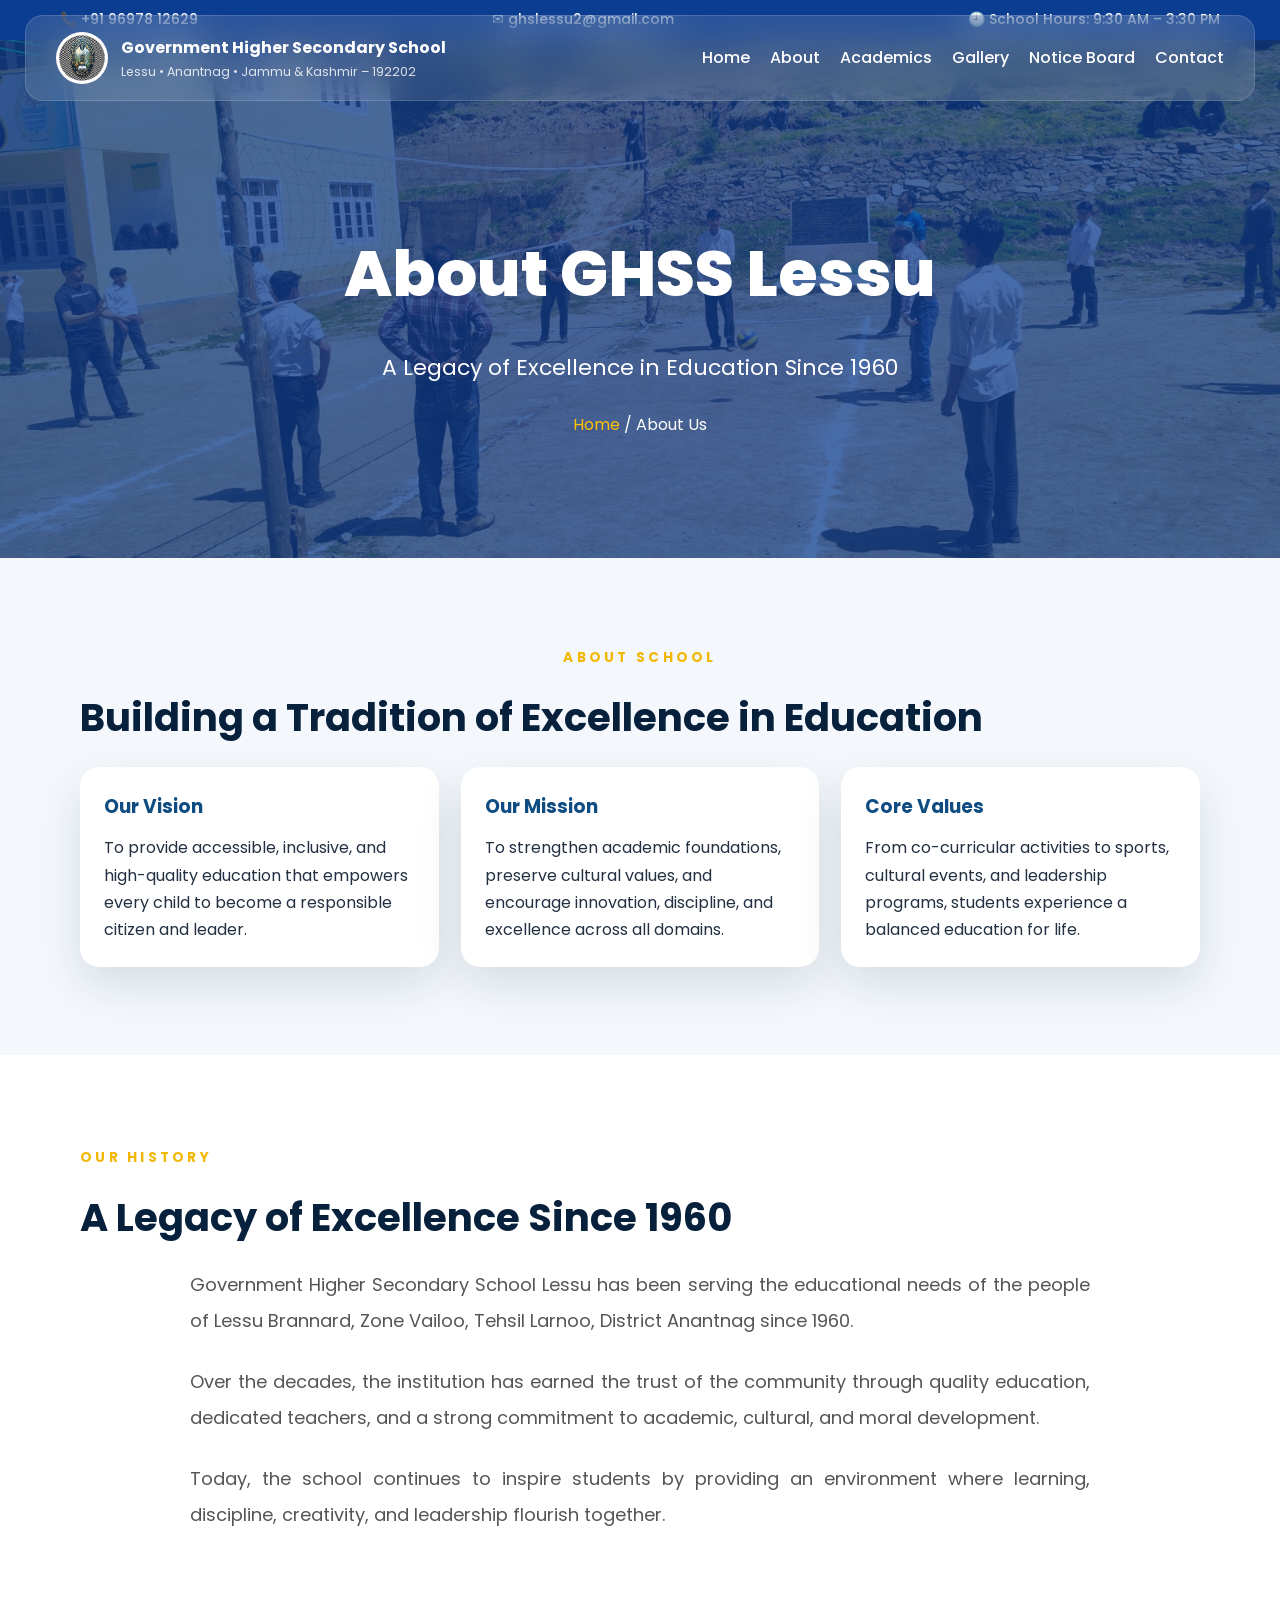
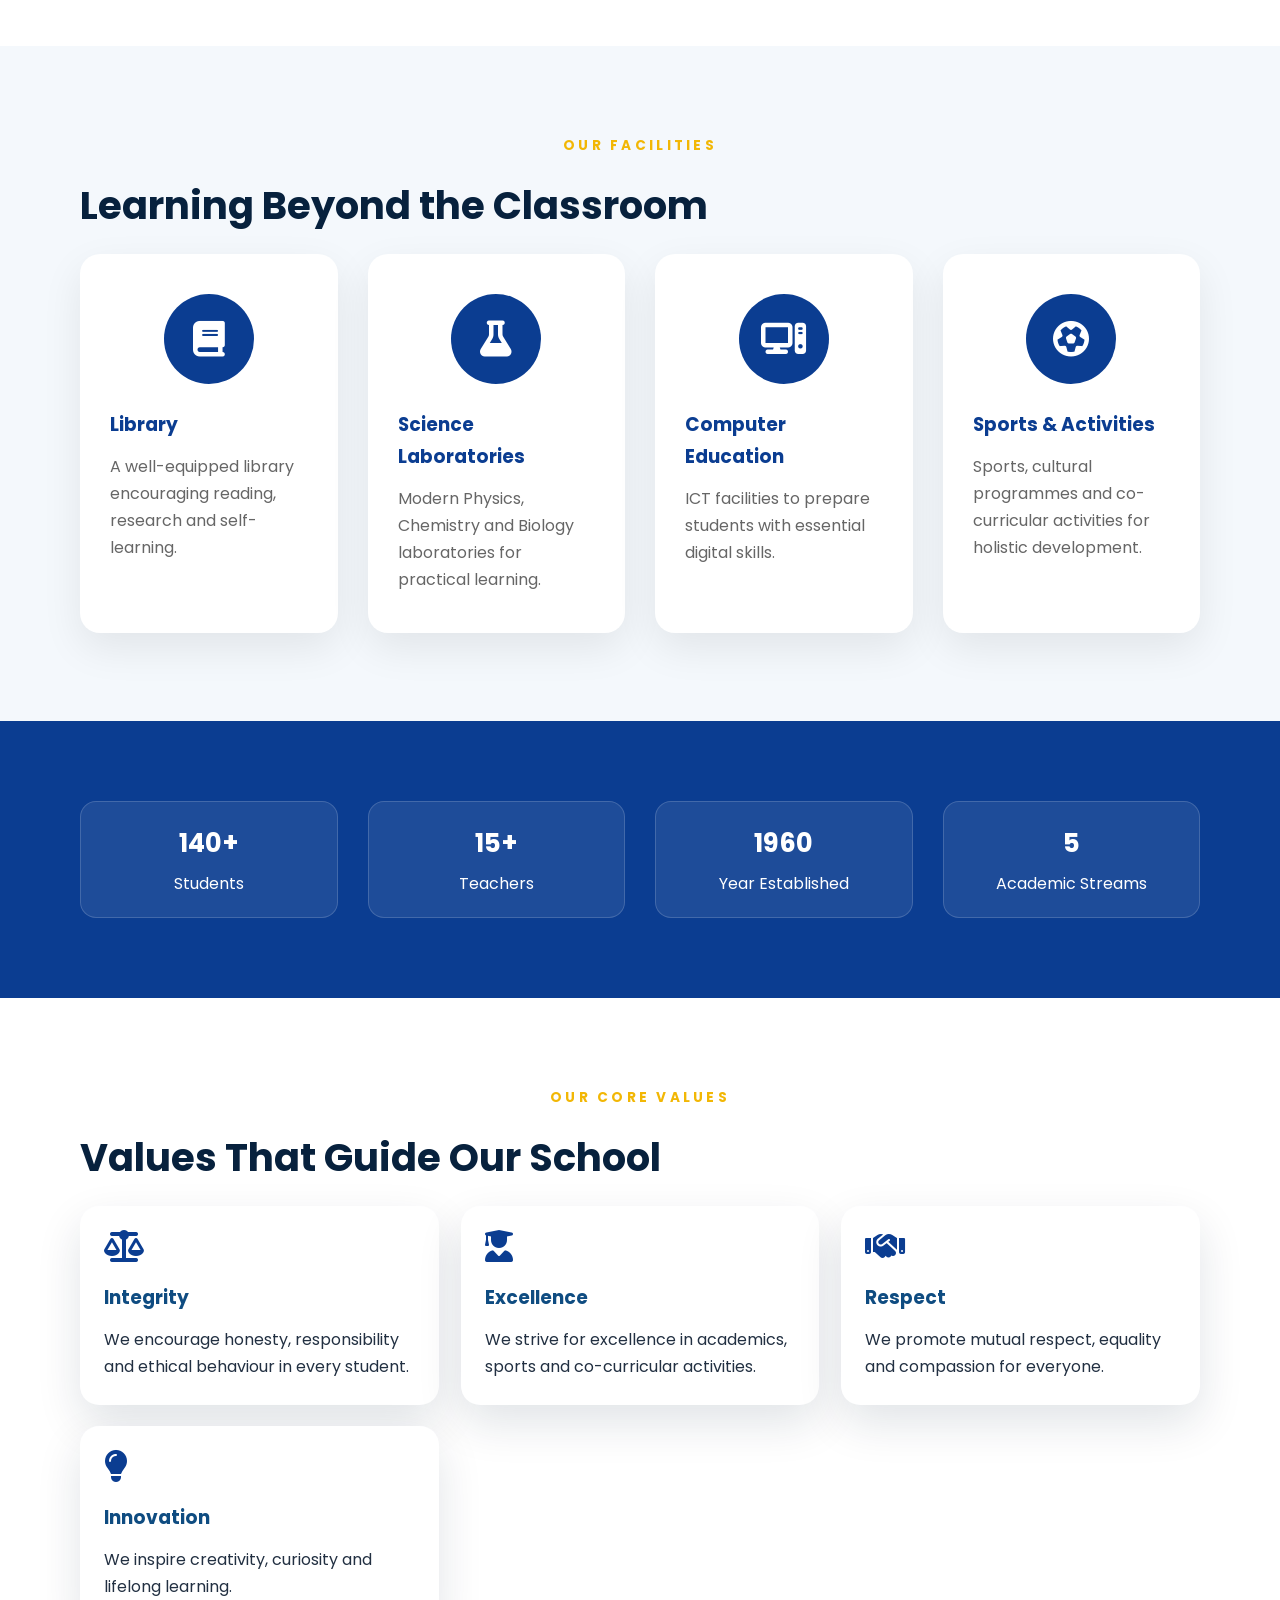
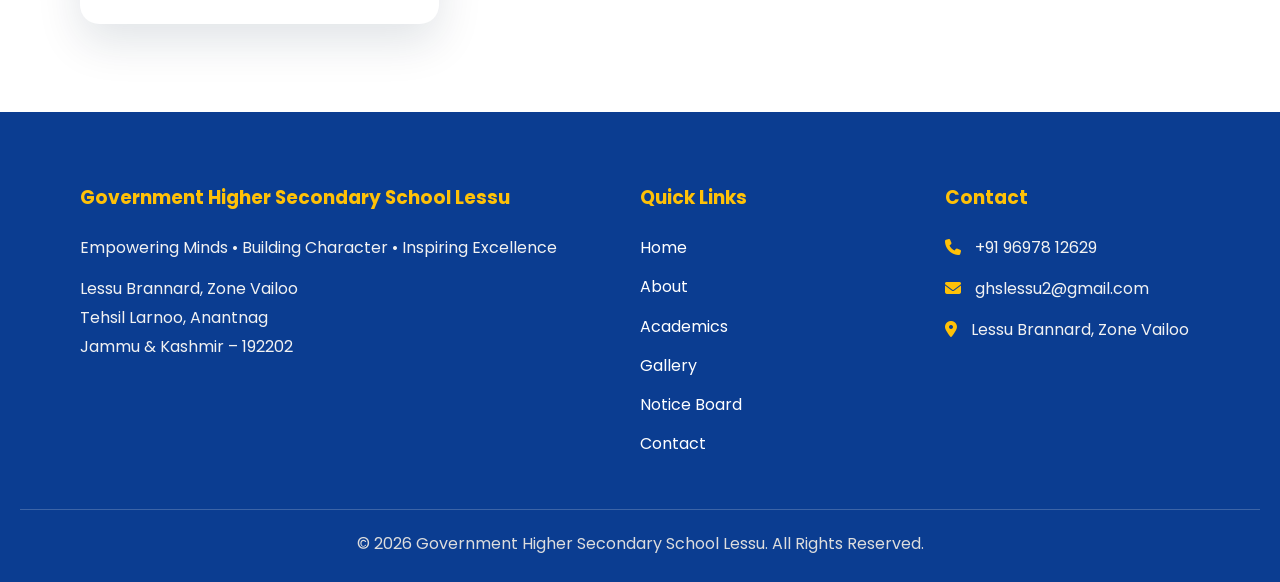
<file: about.html>
<!DOCTYPE html>
<html lang="en">
  <head>
    <meta charset="UTF-8" />
    <meta name="viewport" content="width=device-width, initial-scale=1.0" />
   <title>About Us |<meta
name="description"
content="About Government Higher Secondary School Lessu, its history, vision, mission, facilities, achievements and commitment to quality education." /></title>
    <meta
      name="description"
      content="Government Higher Secondary School Lessu, Anantnag, Jammu & Kashmir – a center of academic excellence, leadership, and holistic growth."
    />
    <link rel="preconnect" href="https://fonts.googleapis.com" />
    <link rel="preconnect" href="https://fonts.gstatic.com" crossorigin />
    <link
      href="https://fonts.googleapis.com/css2?family=Poppins:wght@300;400;500;600;700;800&display=swap"
      rel="stylesheet"
    />
    <link rel="stylesheet"
href="https://cdnjs.cloudflare.com/ajax/libs/font-awesome/6.7.2/css/all.min.css">
    <link rel="stylesheet" href="style.css" />
  </head>
  <body>
    <div class="top-bar">
    <div class="top-container">
        <span>📞 +91 96978 12629</span>
        <span>✉ ghslessu2@gmail.com</span>
        <span>🕘 School Hours: 9:30 AM – 3:30 PM</span>
    </div>
</div>
    <header>
      <nav class="navbar">
        <a class="logo" href="index.html">
          <img src="images/logo.png" alt="GHSS Lessu logo" />
          <span>
            <strong>Government Higher Secondary School</strong>
<small>Lessu • Anantnag • Jammu & Kashmir – 192202</small>
          </span>
        </a>
        <div class="nav-links">
   <a href="index.html">Home</a>
<a href="about.html" class="active">About</a>
<a href="academics.html">Academics</a>
<a href="gallery.html">Gallery</a>
<a href="notices.html">Notice Board</a>
<a href="contact.html">Contact</a>
</div>
      </nav>
    </header>



    <main>
 <section class="page-hero">
    <div class="container">
        <h1>About GHSS Lessu</h1>

        <p>
           A Legacy of Excellence in Education Since 1960
        </p>

        <div class="breadcrumb">
            <a href="index.html">Home</a> /
            <span>About Us</span>
        </div>

    </div>
</section>

      <section id="about" class="section alt-section">
        <div class="container">
          <p class="section-tag centered">About School</p>
          <h2>Building a Tradition of Excellence in Education</h2>
          <div class="about-grid">
            <div class="about-card">
              <h3>Our Vision</h3>
              <p>
                To provide accessible, inclusive, and high-quality education that
                empowers every child to become a responsible citizen and leader.
              </p>
            </div>
            <div class="about-card">
              <h3>Our Mission</h3>
              <p>
                To strengthen academic foundations, preserve cultural values, and
                encourage innovation, discipline, and excellence across all domains.
              </p>
            </div>
            <div class="about-card">
              <h3>Core Values</h3>
              <p>
                From co-curricular activities to sports, cultural events, and leadership
                programs, students experience a balanced education for life.
              </p>
            </div>
          </div>
        </div>
      </section>
      <section class="section">

    <div class="container">

        <p class="section-tag">Our History</p>

        <h2>A Legacy of Excellence Since 1960</h2>

        <div class="history-content">

            <p>
                Government Higher Secondary School Lessu has been serving the educational needs
                of the people of Lessu Brannard, Zone Vailoo, Tehsil Larnoo, District Anantnag
                since 1960.
            </p>

            <p>
                Over the decades, the institution has earned the trust of the community through
                quality education, dedicated teachers, and a strong commitment to academic,
                cultural, and moral development.
            </p>

            <p>
                Today, the school continues to inspire students by providing an environment
                where learning, discipline, creativity, and leadership flourish together.
            </p>

        </div>

    </div>

</section>
<section class="section alt-section">

    <div class="container">

        <p class="section-tag centered">Our Facilities</p>

        <h2>Learning Beyond the Classroom</h2>

        <div class="academics-grid">

            <div class="academic-card">
                <div class="icon">
                    <i class="fa-solid fa-book"></i>
                </div>
                <h3>Library</h3>
                <p>A well-equipped library encouraging reading, research and self-learning.</p>
            </div>

            <div class="academic-card">
                <div class="icon">
                    <i class="fa-solid fa-flask"></i>
                </div>
                <h3>Science Laboratories</h3>
                <p>Modern Physics, Chemistry and Biology laboratories for practical learning.</p>
            </div>

            <div class="academic-card">
                <div class="icon">
                    <i class="fa-solid fa-computer"></i>
                </div>
                <h3>Computer Education</h3>
                <p>ICT facilities to prepare students with essential digital skills.</p>
            </div>

            <div class="academic-card">
                <div class="icon">
                    <i class="fa-solid fa-futbol"></i>
                </div>
                <h3>Sports & Activities</h3>
                <p>Sports, cultural programmes and co-curricular activities for holistic development.</p>
            </div>

        </div>

    </div>

</section>

      <section class="section stats-section">
        <div class="container">
          <div class="stats-grid">
            <div class="stat-box">
              <strong>140+</strong>
              <span>Students</span>
            </div>
            <div class="stat-box">
              <strong>15+</strong>
<span>Teachers</span>
            </div>
            <div class="stat-box">
              <strong>1960</strong>
              <span>Year Established</span>
            </div>
            <div class="stat-box">
              <strong>5</strong>
              <span>Academic Streams</span>
            </div>
          </div>
        </div>
      </section>

   <section class="section">

    <div class="container">

        <p class="section-tag centered">Our Core Values</p>

        <h2>Values That Guide Our School</h2>

        <div class="about-grid">

            <div class="about-card">
                <i class="fa-solid fa-scale-balanced fa-2x"></i>
                <h3>Integrity</h3>
                <p>We encourage honesty, responsibility and ethical behaviour in every student.</p>
            </div>

            <div class="about-card">
                <i class="fa-solid fa-user-graduate fa-2x"></i>
                <h3>Excellence</h3>
                <p>We strive for excellence in academics, sports and co-curricular activities.</p>
            </div>

            <div class="about-card">
                <i class="fa-solid fa-handshake fa-2x"></i>
                <h3>Respect</h3>
                <p>We promote mutual respect, equality and compassion for everyone.</p>
            </div>

            <div class="about-card">
                <i class="fa-solid fa-lightbulb fa-2x"></i>
                <h3>Innovation</h3>
                <p>We inspire creativity, curiosity and lifelong learning.</p>
            </div>

        </div>

    </div>

</section>

   
      <!-- ===========================
     CAMPUS GALLERY
=========================== -->


<!-- ===========================
     LATEST NOTICES
=========================== -->


    </main>

  <footer class="footer">

    <div class="container footer-grid">

        <div class="footer-column">

            <h3>Government Higher Secondary School Lessu</h3>

            <p>
                Empowering Minds • Building Character • Inspiring Excellence
            </p>

            <p>
                Lessu Brannard, Zone Vailoo<br>
                Tehsil Larnoo, Anantnag<br>
                Jammu & Kashmir – 192202
            </p>

        </div>

        <div class="footer-column">

            <h3>Quick Links</h3>

            <ul>

<li><a href="index.html">Home</a></li>

<li><a href="about.html">About</a></li>

<li><a href="academics.html">Academics</a></li>

<li><a href="gallery.html">Gallery</a></li>

<li><a href="notices.html">Notice Board</a></li>

<li><a href="contact.html">Contact</a></li>

</ul>

        </div>

        <div class="footer-column">

            <h3>Contact</h3>

            <p><i class="fa-solid fa-phone"></i> +91 96978 12629</p>

            <p><i class="fa-solid fa-envelope"></i> ghslessu2@gmail.com</p>

            <p><i class="fa-solid fa-location-dot"></i> Lessu Brannard, Zone Vailoo</p>

        </div>

    </div>

    <div class="footer-bottom">

        © <span id="year"></span> Government Higher Secondary School Lessu.
        All Rights Reserved.

    </div>

</footer>

    <script src="script.js"></script>
  </body>
</html>
</file>
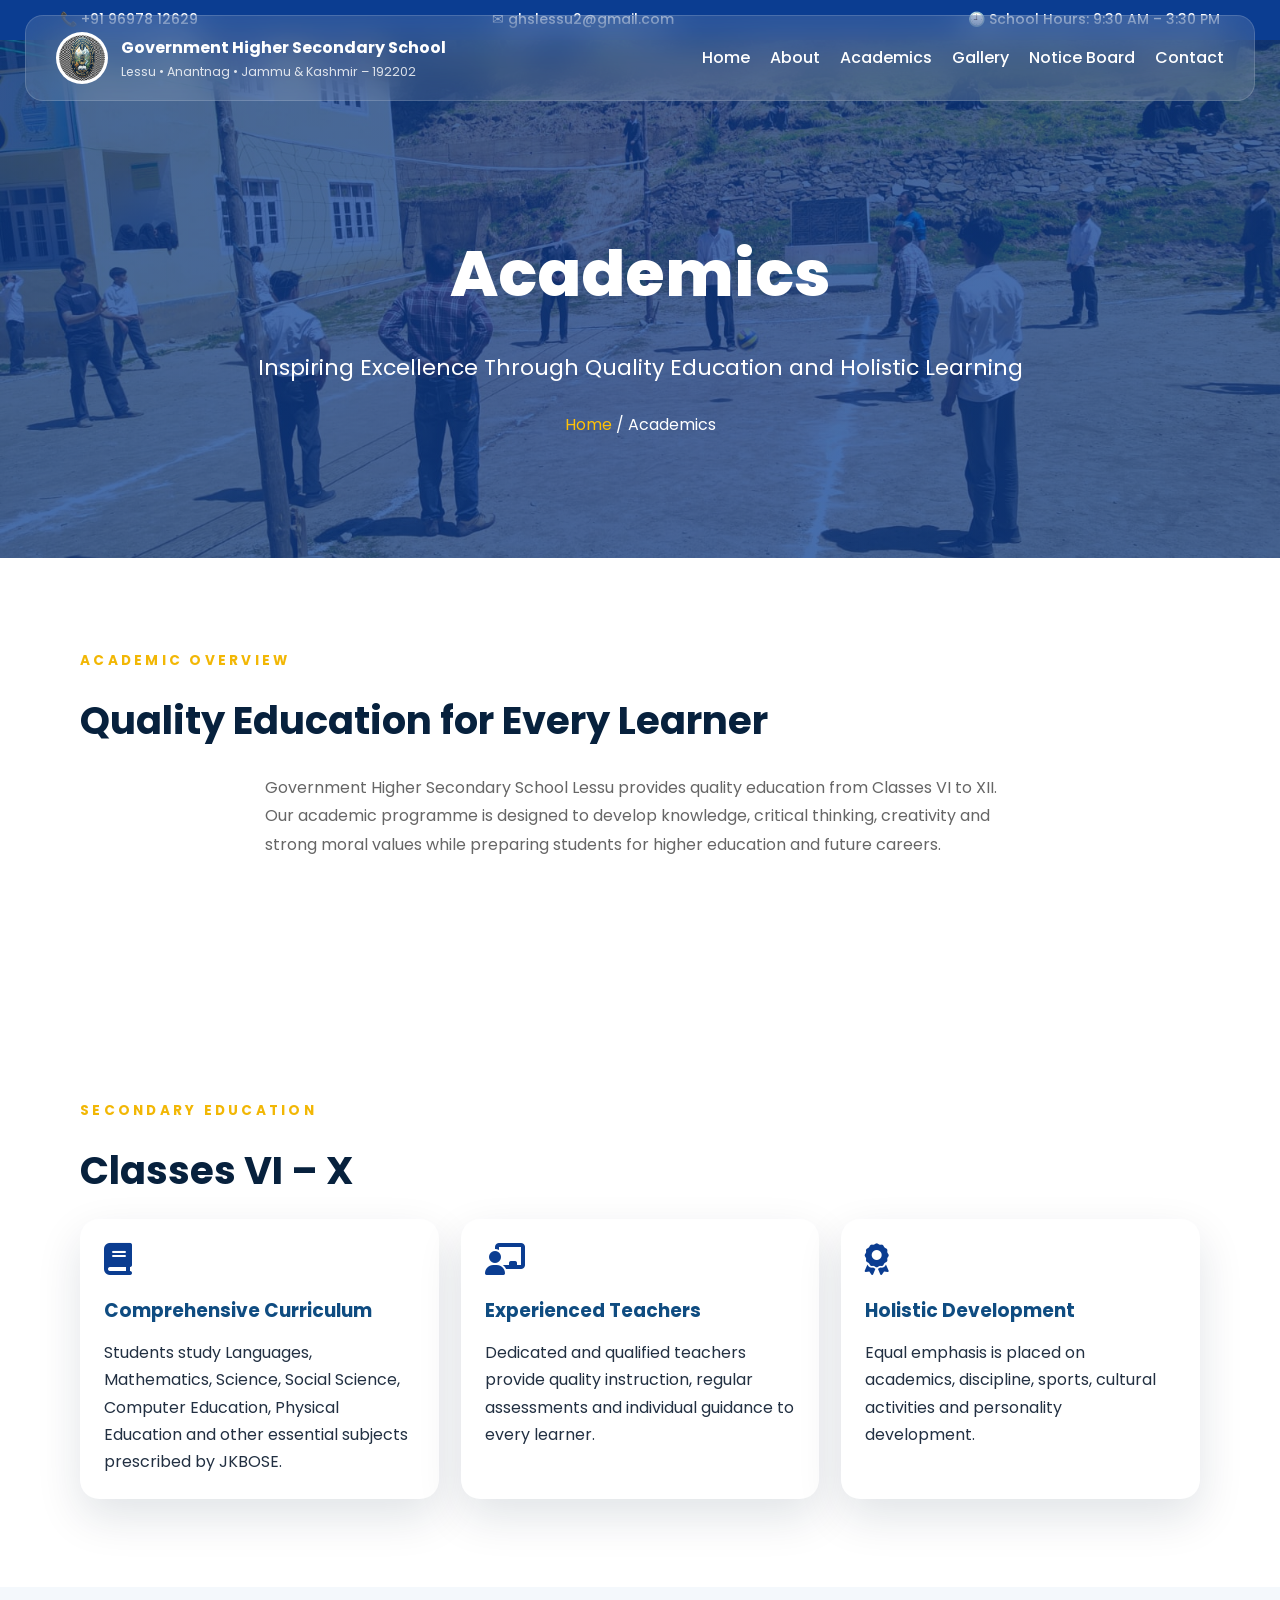
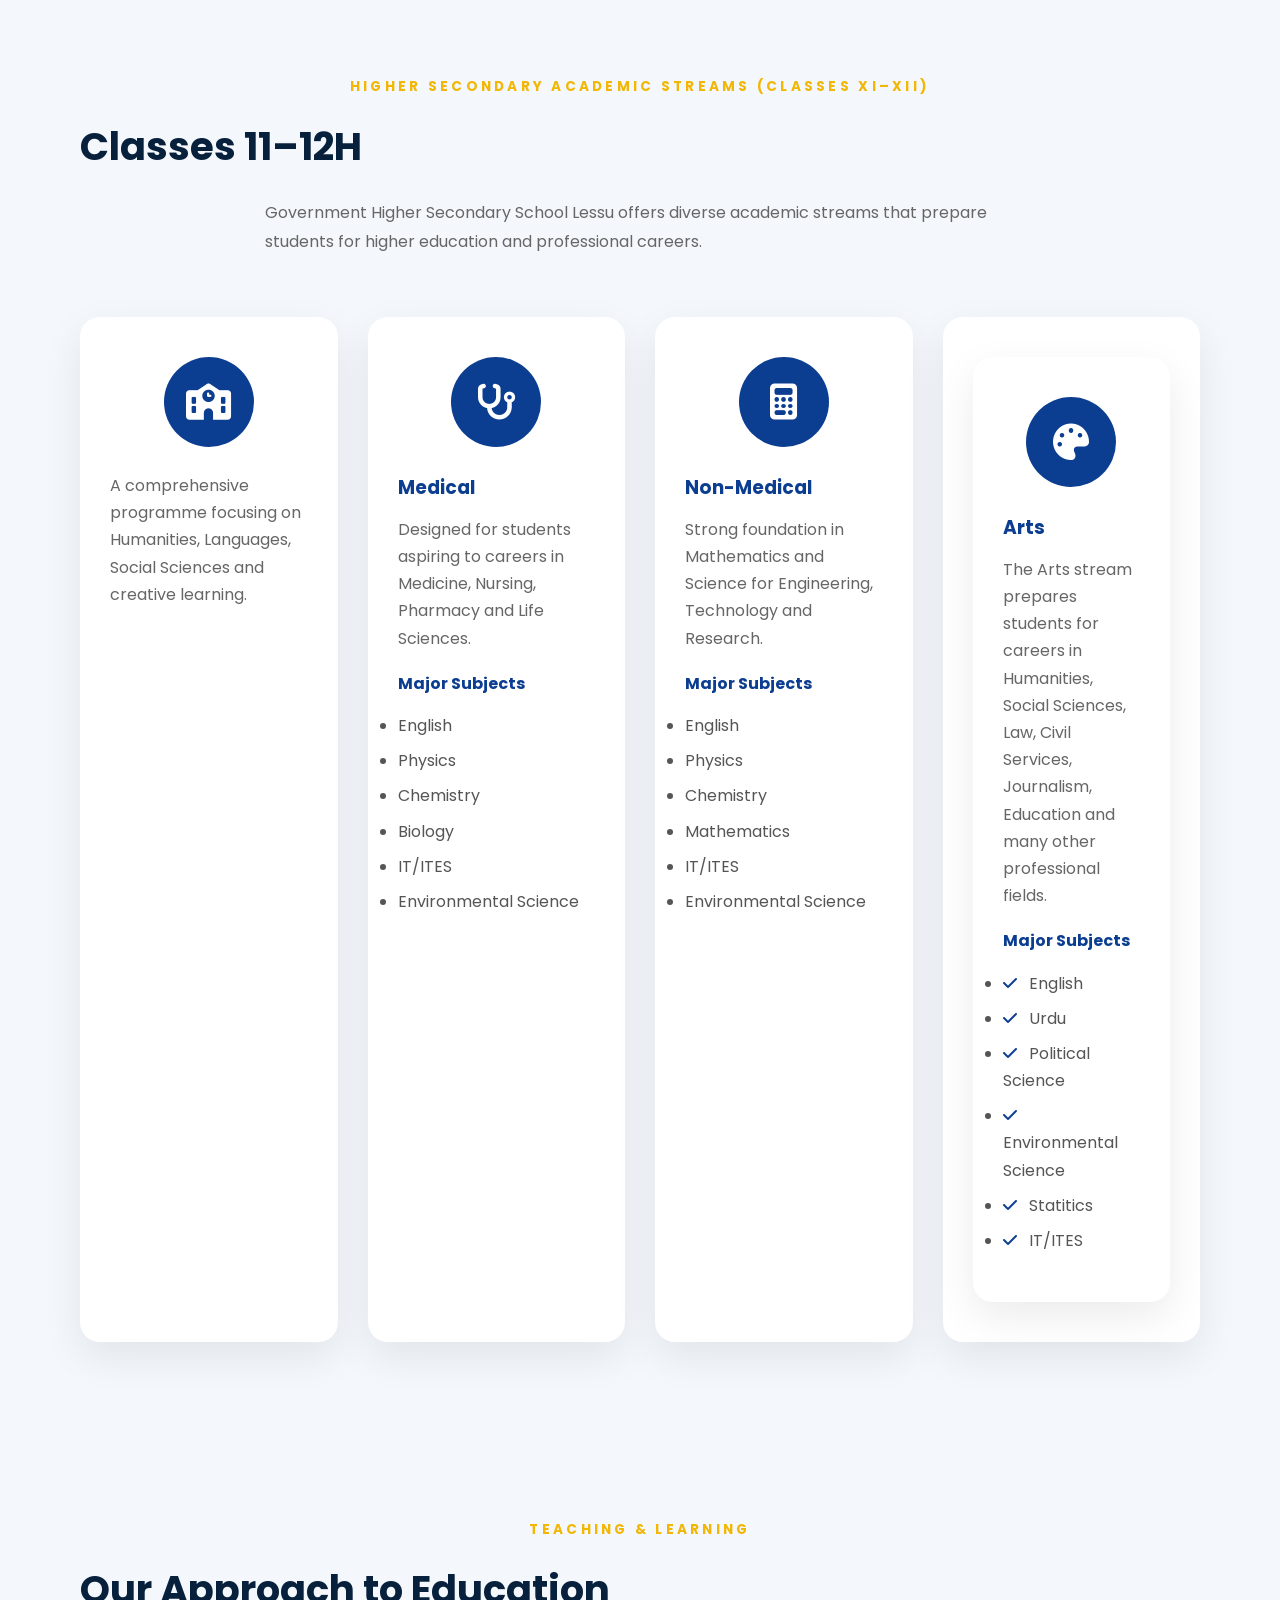
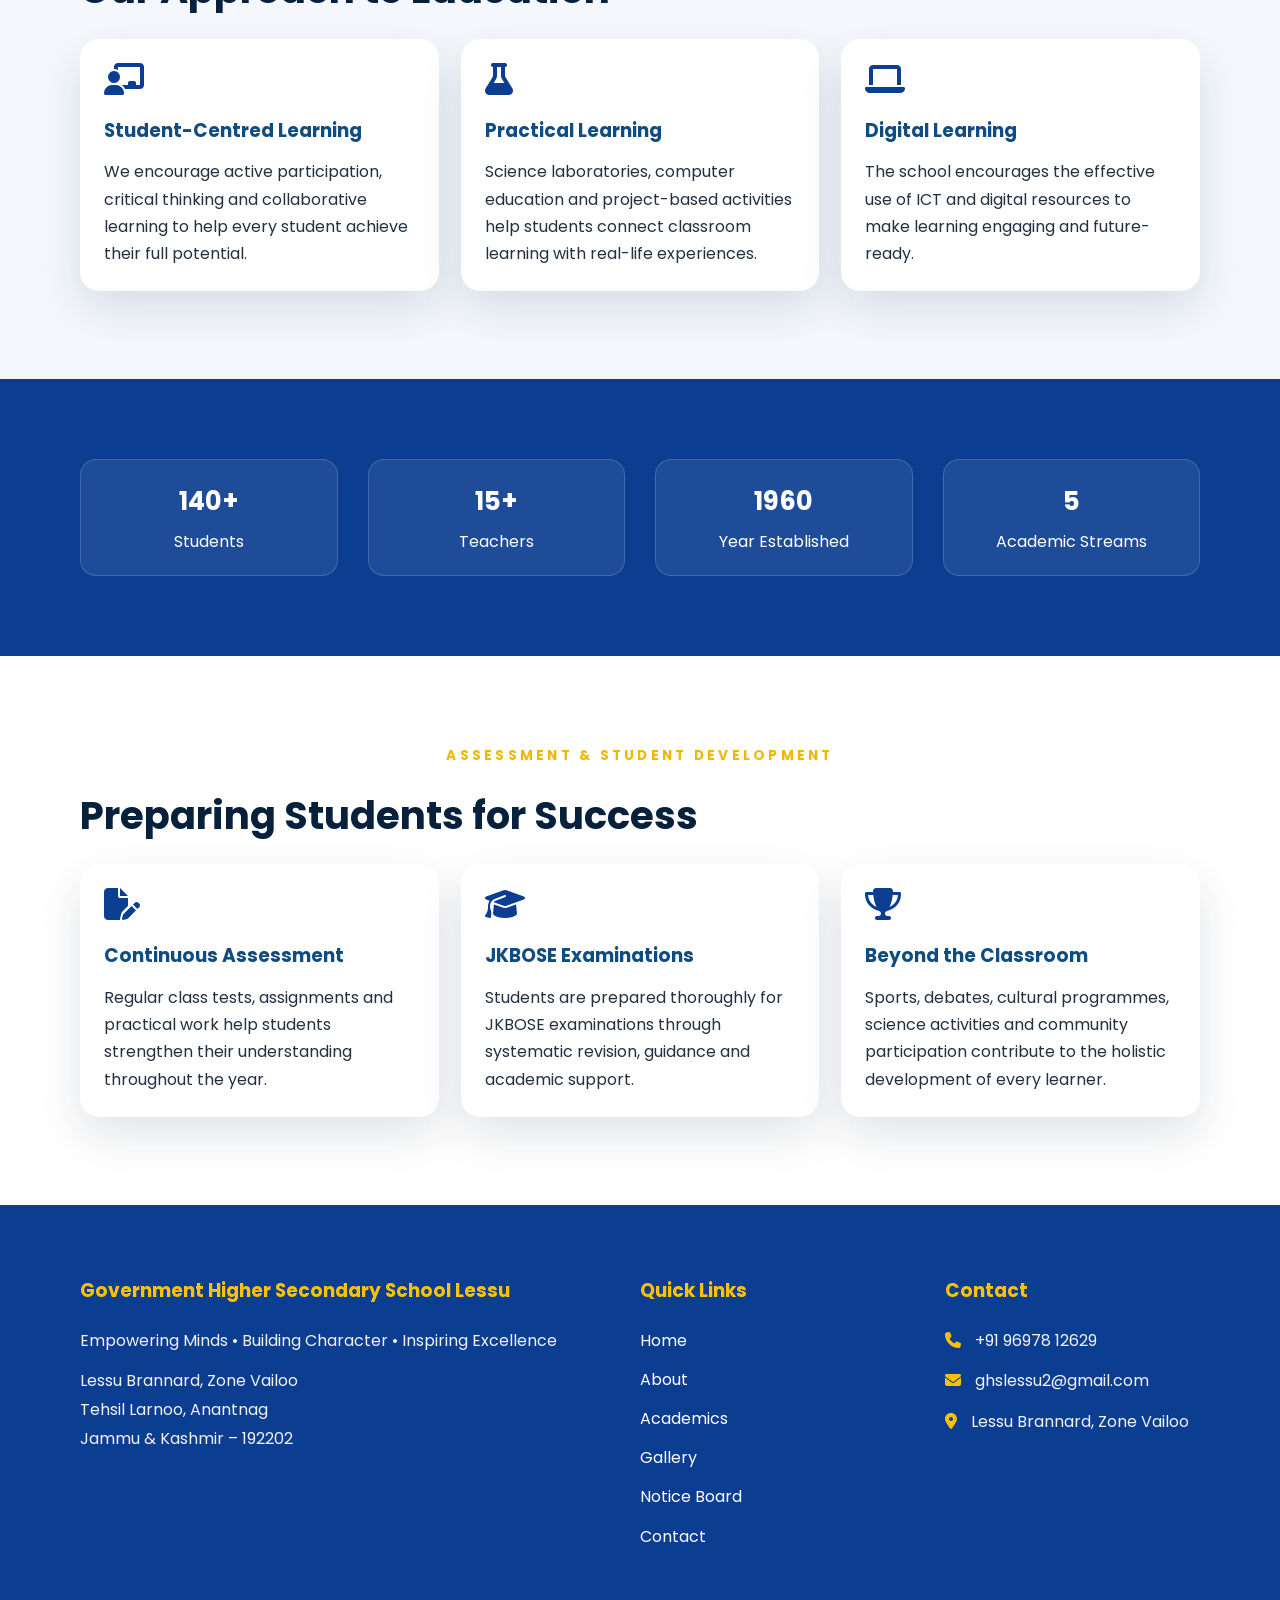
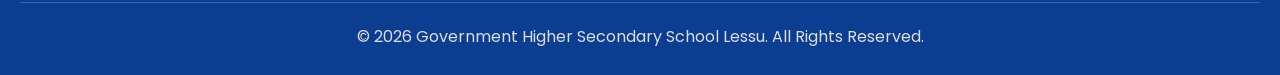
<file: academics.html>
<!DOCTYPE html>
<html lang="en">
  <head>
    <meta charset="UTF-8" />
    <meta name="viewport" content="width=device-width, initial-scale=1.0" />
   <title>Academics | Government Higher Secondary School Lessu</title>

<meta
name="description"
content="Explore the academic programmes, teaching methodology and higher secondary streams offered at Government Higher Secondary School Lessu." />
    <meta
      name="description"
      content="Government Higher Secondary School Lessu, Anantnag, Jammu & Kashmir – a center of academic excellence, leadership, and holistic growth."
    />
    <link rel="preconnect" href="https://fonts.googleapis.com" />
    <link rel="preconnect" href="https://fonts.gstatic.com" crossorigin />
    <link
      href="https://fonts.googleapis.com/css2?family=Poppins:wght@300;400;500;600;700;800&display=swap"
      rel="stylesheet"
    />
    <link rel="stylesheet"
href="https://cdnjs.cloudflare.com/ajax/libs/font-awesome/6.7.2/css/all.min.css">
    <link rel="stylesheet" href="style.css" />
  </head>
  <body>
    <div class="top-bar">
    <div class="top-container">
        <span>📞 +91 96978 12629</span>
        <span>✉ ghslessu2@gmail.com</span>
        <span>🕘 School Hours: 9:30 AM – 3:30 PM</span>
    </div>
</div>
    <header>
      <nav class="navbar">
        <a class="logo" href="index.html">
          <img src="images/logo.png" alt="GHSS Lessu logo" />
          <span>
            <strong>Government Higher Secondary School</strong>
<small>Lessu • Anantnag • Jammu & Kashmir – 192202</small>
          </span>
        </a>
        <div class="nav-links">
   <a href="index.html">Home</a>
<a href="about.html">About</a>

<a href="academics.html" class="active">Academics</a>
<a href="gallery.html">Gallery</a>
<a href="notices.html">Notice Board</a>
<a href="contact.html">Contact</a>
</div>
      </nav>
    </header>



    <main>
<section class="page-hero">

    <div class="container">

        <h1>Academics</h1>

        <p>
            Inspiring Excellence Through Quality Education and Holistic Learning
        </p>

        <div class="breadcrumb">
            <a href="index.html">Home</a> /
            <span>Academics</span>
        </div>

    </div>

</section>

      <section class="section">

    <div class="container">

        <p class="section-tag">Academic Overview</p>

        <h2>Quality Education for Every Learner</h2>

        <p class="section-description">

            Government Higher Secondary School Lessu provides quality education
            from Classes VI to XII. Our academic programme is designed to
            develop knowledge, critical thinking, creativity and strong moral
            values while preparing students for higher education and future careers.

        </p>

    </div>

</section>
<section class="section">

    <div class="container">

        <p class="section-tag">
            Secondary Education
        </p>

        <h2>Classes VI – X</h2>

        <div class="about-grid">

            <div class="about-card">

                <i class="fa-solid fa-book fa-2x"></i>

                <h3>Comprehensive Curriculum</h3>

                <p>
                    Students study Languages, Mathematics, Science,
                    Social Science, Computer Education, Physical Education
                    and other essential subjects prescribed by JKBOSE.
                </p>

            </div>

            <div class="about-card">

                <i class="fa-solid fa-chalkboard-teacher fa-2x"></i>

                <h3>Experienced Teachers</h3>

                <p>
                    Dedicated and qualified teachers provide quality instruction,
                    regular assessments and individual guidance to every learner.
                </p>

            </div>

            <div class="about-card">

                <i class="fa-solid fa-award fa-2x"></i>

                <h3>Holistic Development</h3>

                <p>
                    Equal emphasis is placed on academics, discipline,
                    sports, cultural activities and personality development.
                </p>

            </div>

        </div>

    </div>

</section>
<section class="section alt-section">

    <div class="container">

        <p class="section-tag centered">Higher Secondary  Academic Streams (Classes XI–XII)</p>

        <h2>Classes 11–12H</h2>

        <p class="section-description">
            Government Higher Secondary School Lessu offers diverse academic streams
            that prepare students for higher education and professional careers.
        </p>

        <div class="academics-grid">

            <div class="academic-card">

                <div class="icon">
                    <i class="fa-solid fa-school"></i>
                </div>


                <p>
                    A comprehensive programme focusing on Humanities,
                    Languages, Social Sciences and creative learning.
                </p>

            </div>

            <div class="academic-card">

                <div class="icon">
                    <i class="fa-solid fa-stethoscope"></i>
                </div>

                <h3>Medical</h3>

<p>
Designed for students aspiring to careers in Medicine,
Nursing, Pharmacy and Life Sciences.
</p>

<h4>Major Subjects</h4>

<ul class="subject-list">
    <li>English</li>
    <li>Physics</li>
    <li>Chemistry</li>
    <li>Biology</li>
     <li>IT/ITES</li>
    <li>Environmental Science</li>
</ul>

            </div>

            <div class="academic-card">

                <div class="icon">
                    <i class="fa-solid fa-calculator"></i>
                </div>

                <h3>Non-Medical</h3>

<p>
Strong foundation in Mathematics and Science
for Engineering, Technology and Research.
</p>

<h4>Major Subjects</h4>

<ul class="subject-list">
    <li>English</li>
    <li>Physics</li>
    <li>Chemistry</li>
    <li>Mathematics</li>
    <li>IT/ITES</li>
    <li>Environmental Science</li>
</ul>

            </div>

            <div class="academic-card">

            

               <div class="academic-card">

    <div class="icon">
        <i class="fa-solid fa-palette"></i>
    </div>

    <h3>Arts</h3>

    <p>
        The Arts stream prepares students for careers in Humanities,
        Social Sciences, Law, Civil Services, Journalism, Education and many
        other professional fields.
    </p>

    <h4>Major Subjects</h4>

    <ul class="subject-list">
        <li><i class="fa-solid fa-check"></i> English</li>
        <li><i class="fa-solid fa-check"></i> Urdu</li>
        <li><i class="fa-solid fa-check"></i> Political Science</li>
        <li><i class="fa-solid fa-check"></i> Environmental Science </li>
        <li><i class="fa-solid fa-check"></i> Statitics</li>
        <li><i class="fa-solid fa-check"></i> IT/ITES</li>
    </ul>

</div>

            </div>

        </div>

    </div>

</section>
<section class="section alt-section">

    <div class="container">

        <p class="section-tag centered">Teaching & Learning</p>

        <h2>Our Approach to Education</h2>

        <div class="about-grid">

            <div class="about-card">

                <i class="fa-solid fa-chalkboard-user fa-2x"></i>

                <h3>Student-Centred Learning</h3>

                <p>
                    We encourage active participation, critical thinking and
                    collaborative learning to help every student achieve their
                    full potential.
                </p>

            </div>

            <div class="about-card">

                <i class="fa-solid fa-flask fa-2x"></i>

                <h3>Practical Learning</h3>

                <p>
                    Science laboratories, computer education and project-based
                    activities help students connect classroom learning with
                    real-life experiences.
                </p>

            </div>

            <div class="about-card">

                <i class="fa-solid fa-laptop fa-2x"></i>

                <h3>Digital Learning</h3>

                <p>
                    The school encourages the effective use of ICT and digital
                    resources to make learning engaging and future-ready.
                </p>

            </div>

        </div>

    </div>

</section>

      <section class="section stats-section">
        <div class="container">
          <div class="stats-grid">
            <div class="stat-box">
              <strong>140+</strong>
              <span>Students</span>
            </div>
            <div class="stat-box">
              <strong>15+</strong>
<span>Teachers</span>
            </div>
            <div class="stat-box">
              <strong>1960</strong>
              <span>Year Established</span>
            </div>
            <div class="stat-box">
              <strong>5</strong>
              <span>Academic Streams</span>
            </div>
          </div>
        </div>
      </section>

   <section class="section">

    <div class="container">

        <p class="section-tag centered">Assessment & Student Development</p>

        <h2>Preparing Students for Success</h2>

        <div class="about-grid">

            <div class="about-card">

                <i class="fa-solid fa-file-pen fa-2x"></i>

                <h3>Continuous Assessment</h3>

                <p>
                    Regular class tests, assignments and practical work help
                    students strengthen their understanding throughout the year.
                </p>

            </div>

            <div class="about-card">

                <i class="fa-solid fa-graduation-cap fa-2x"></i>

                <h3>JKBOSE Examinations</h3>

                <p>
                    Students are prepared thoroughly for JKBOSE examinations
                    through systematic revision, guidance and academic support.
                </p>

            </div>

            <div class="about-card">

                <i class="fa-solid fa-trophy fa-2x"></i>

                <h3>Beyond the Classroom</h3>

                <p>
                    Sports, debates, cultural programmes, science activities and
                    community participation contribute to the holistic development
                    of every learner.
                </p>

            </div>

        </div>

    </div>

</section>

   
      <!-- ===========================
     CAMPUS GALLERY
=========================== -->


<!-- ===========================
     LATEST NOTICES
=========================== -->


    </main>

  <footer class="footer">

    <div class="container footer-grid">

        <div class="footer-column">

            <h3>Government Higher Secondary School Lessu</h3>

            <p>
                Empowering Minds • Building Character • Inspiring Excellence
            </p>

            <p>
                Lessu Brannard, Zone Vailoo<br>
                Tehsil Larnoo, Anantnag<br>
                Jammu & Kashmir – 192202
            </p>

        </div>

        <div class="footer-column">

            <h3>Quick Links</h3>

            <ul>

<li><a href="index.html">Home</a></li>

<li><a href="about.html">About</a></li>

<li><a href="academics.html">Academics</a></li>

<li><a href="gallery.html">Gallery</a></li>

<li><a href="notices.html">Notice Board</a></li>

<li><a href="contact.html">Contact</a></li>

</ul>

        </div>

        <div class="footer-column">

            <h3>Contact</h3>

            <p><i class="fa-solid fa-phone"></i> +91 96978 12629</p>

            <p><i class="fa-solid fa-envelope"></i> ghslessu2@gmail.com</p>

            <p><i class="fa-solid fa-location-dot"></i> Lessu Brannard, Zone Vailoo</p>

        </div>

    </div>

    <div class="footer-bottom">

        © <span id="year"></span> Government Higher Secondary School Lessu.
        All Rights Reserved.

    </div>

</footer>

    <script src="script.js"></script>
  </body>
</html>
</file>
<file: style.css>
:root {
  --primary: #0f4c81;
  --primary-dark: #07213d;
  --accent: #f2b705;
  --accent-soft: #ffe8a3;
  --surface: #ffffff;
  --surface-alt: #f4f8fc;
  --text: #223042;
  --muted: #64748b;
  --shadow: 0 18px 45px rgba(7, 33, 61, 0.12);
}

* {
  box-sizing: border-box;
  margin: 0;
  padding: 0;
}

html {
  scroll-behavior: smooth;
}

body {
  font-family: "Poppins", sans-serif;
  color: var(--text);
  background: var(--surface);
  line-height: 1.7;
}

a {
  color: inherit;
  text-decoration: none;
}

img {
  display: block;
  max-width: 100%;
}

.container {
  width: min(1120px, calc(100% - 2rem));
  margin: 0 auto;
}

header{
    position:fixed;
    top:0;
    left:0;
    width:100%;

    z-index:1000;

    padding:15px 25px;

    transition:all .4s ease;
}
header.scrolled{

    background:rgba(11,61,145,.95);

    backdrop-filter:blur(15px);

    -webkit-backdrop-filter:blur(15px);

    box-shadow:0 8px 25px rgba(0,0,0,.18);

}
header.scrolled {
  background: rgba(7, 33, 61, 0.95);
  box-shadow: 0 8px 24px rgba(0, 0, 0, 0.16);
}

.navbar{
  display:flex;
  justify-content:space-between;
  align-items:center;

  max-width:1300px;
  margin:0 auto;

  padding:16px 30px;

  background:rgba(255,255,255,.12);
  backdrop-filter:blur(18px);
  -webkit-backdrop-filter:blur(18px);

  border:1px solid rgba(255,255,255,.15);

  border-radius:18px;

  transition:.4s ease;
}

.logo {
  display: flex;
  align-items: center;
  gap: 0.8rem;
  color: white;
}

.logo img {
  width: 52px;
  height: 52px;
  border-radius: 50%;
  background: white;
  padding: 0.2rem;
}

.logo strong {
  display: block;
  font-size: 1rem;
}

.logo small {
  display: block;
  color: rgba(255, 255, 255, 0.82);
  font-size: 0.78rem;
}

.nav-links {
  display: flex;
  gap: 1.25rem;
  color: white;
  font-weight: 500;
}

.nav-links a {
  position: relative;
  transition: color 0.2s ease;
}

.nav-links a:hover,
.nav-links a:focus-visible {
  color: var(--accent);
}

.hero{
    position:relative;
    min-height:100vh;

    display:flex;
    justify-content:center;
    align-items:center;

    overflow:hidden;

    padding:120px 20px 80px;
}

.hero-slider{
    position:absolute;
    inset:0;
    z-index:0;
}

.hero-slide{

    position:absolute;
    inset:0;

    background-size:cover;
    background-position:center center;
    background-repeat:no-repeat;

    opacity:0;

    transform:scale(1);

    transition:
        opacity 1.5s ease,
        transform 8s ease;

}
.hero-slide.active{
    opacity:1;
    transform:scale(1.12);
}

.hero::before{
    content:"";
    position:absolute;
    inset:0;
    background:linear-gradient(
        rgba(0,0,0,.55),
        rgba(0,0,0,.45)
    );
    z-index:1;
}

.hero-content{

    position:relative;

    z-index:2;

    max-width:900px;

    text-align:center;

    color:white;

    animation:fadeUp 1.3s ease;

}

.eyebrow,
.section-tag {
  display: inline-block;
  font-size: 0.85rem;
  letter-spacing: 0.24em;
  text-transform: uppercase;
  font-weight: 700;
  color: var(--accent);
  margin-bottom: 1rem;
}

.section-tag.centered {
  display: block;
  text-align: center;
}

.hero-content h1 {
  font-size: clamp(2.2rem, 4vw, 4.4rem);
  line-height: 1.15;
  margin-bottom: 1rem;
}

.hero-content p {
  font-size: clamp(1rem, 2vw, 1.2rem);
  color: rgba(255, 255, 255, 0.92);
  margin-bottom: 1.6rem;
}

.hero-actions {
  display: flex;
  justify-content: center;
  gap: 1rem;
  flex-wrap: wrap;
}

.btn {
  display: inline-flex;
  align-items: center;
  justify-content: center;
  padding: 0.85rem 1.35rem;
  border-radius: 999px;
  font-weight: 600;
  transition: transform 0.2s ease, box-shadow 0.2s ease;
  transition:.35s;
box-shadow:0 10px 30px rgba(0,0,0,.15);
}
.btn:hover{
    transform:translateY(-4px);
}
.btn:hover {
  transform: translateY(-2px);
}

.btn-primary {
  background: var(--accent);
  color: var(--primary-dark);
  box-shadow: 0 10px 24px rgba(242, 183, 5, 0.25);
}

.btn-outline {
  border: 1px solid rgba(255, 255, 255, 0.7);
  color: white;
}

.section {
  padding: 5.5rem 0;
}

.alt-section {
  background: var(--surface-alt);
}

.intro-section {
  padding-top: 5rem;
}

h2 {
  font-size: clamp(1.7rem, 3vw, 2.4rem);
  margin-bottom: 1rem;
  color: var(--primary-dark);
}

.split-grid,
.contact-grid {
  display: grid;
  grid-template-columns: 1.2fr 0.8fr;
  gap: 2rem;
  align-items: start;
}

.welcome-card,
.notice-card,
.contact-card,
.about-card,
.card {
  background: var(--surface);
  border-radius: 1.2rem;
  padding: 1.5rem;
  box-shadow: var(--shadow);
}

.welcome-card h3,
.notice-card h3,
.contact-card h3,
.about-card h3,
.card h3 {
  margin-bottom: 0.75rem;
  color: var(--primary);
}

.about-grid,
.cards-grid {
  display: grid;
  grid-template-columns: repeat(3, minmax(0, 1fr));
  gap: 1.35rem;
}

.card {
  border-top: 4px solid var(--accent);
}

.stats-section {
  background: linear-gradient(135deg, var(--primary), var(--primary-dark));
  color: white;
}

.stats-grid {
  display: grid;
  grid-template-columns: repeat(4, minmax(0, 1fr));
  gap: 1rem;
}

.stat-box {
  text-align: center;
  padding: 1.25rem;
  border: 1px solid rgba(255, 255, 255, 0.16);
  border-radius: 1rem;
  background: rgba(255, 255, 255, 0.08);
}

.stat-box strong {
  display: block;
  font-size: 1.6rem;
  margin-bottom: 0.25rem;
}

.notice-list {
  display: grid;
  gap: 0.9rem;
}
.principal-title{

color:#0B3D91;

font-weight:700;

margin-bottom:20px;

}

.welcome-card h4{

font-size:24px;

margin-top:10px;

color:#FFC107;

}
.notice-item {
  padding: 1rem 1.1rem;
  border-left: 4px solid var(--accent);
  background: var(--surface-alt);
  border-radius: 0.8rem;
}

.notice-item h3 {
  margin-bottom: 0.3rem;
  color: var(--primary-dark);
}

.notice-card ul {
  padding-left: 1.2rem;
  color: var(--muted);
}

.gallery-grid {
  display: grid;
  grid-template-columns: repeat(2, minmax(0, 1fr));
  gap: 1rem;
}

.gallery-grid img {
  width: 100%;
  height: 220px;
  object-fit: cover;
  border-radius: 1rem;
  box-shadow: var(--shadow);
}

.contact-card {
  background: linear-gradient(135deg, #fdf4d7, #fff);
}

.contact-card p {
  margin-bottom: 0.75rem;
}

footer {
  background: var(--primary-dark);
  color: rgba(255, 255, 255, 0.9);
  padding: 1.5rem 0;
}

.footer-content {
  display: flex;
  justify-content: space-between;
  gap: 1rem;
  flex-wrap: wrap;
}

@media (max-width: 860px) {
  .about-grid,
  .cards-grid,
  .stats-grid,
  .split-grid,
  .contact-grid {
    grid-template-columns: 1fr;
  }

  .nav-links {
    gap: 0.8rem;
    font-size: 0.95rem;
  }
}

@media (max-width: 640px) {
  .navbar {
    flex-direction: column;
    gap: 0.8rem;
  }

  .nav-links {
    flex-wrap: wrap;
    justify-content: center;
  }

  .hero-content {
    padding: 2.5rem 0;
  }

  .section {
    padding: 4rem 0;
  }

  .gallery-grid {
    grid-template-columns: 1fr;
  }
}
.gold-text{
    color:#FFC107;
    letter-spacing:4px;
    text-shadow:0 2px 12px rgba(0,0,0,.35);
}
/* ===== TOP BAR ===== */

.top-bar{
    background:#0B3D91;
    color:white;
    font-size:14px;
    padding:8px 0;
}

.top-container{
    max-width:1200px;
    margin:auto;
    display:flex;
    justify-content:space-between;
    align-items:center;
    padding:0 20px;
    flex-wrap:wrap;
    gap:10px;
}

.top-container span{
    font-weight:500;
}/* ===========================
   PRINCIPAL'S DESK
=========================== */

.principal-section{
    display:grid;
    grid-template-columns:350px 1fr;
    gap:60px;
    align-items:center;
}

.principal-image img{
    width:100%;
    height:450px;
    object-fit:cover;
    border-radius:20px;
    box-shadow:0 20px 50px rgba(0,0,0,.18);
    border:6px solid white;
    transition:0.4s;
}

.principal-image img:hover{
    transform:scale(1.03);
}

.principal-content h3{
    margin-top:20px;
    color:#0B3D91;
    font-size:30px;
}

.designation{
    display:inline-block;
    color:#FFC107;
    font-weight:700;
    margin-bottom:25px;
}

.principal-content p{
    line-height:1.9;
    color:#555;
    margin-bottom:18px;
}

@media(max-width:900px){

.principal-section{

grid-template-columns:1fr;

text-align:center;

}

.principal-image{

max-width:320px;

margin:auto;

}

}/* ===========================
   SCHOOL STATISTICS
=========================== */

.stats-section{

    background:#0B3D91;

    color:white;

    padding:80px 20px;

    text-align:center;

}

.stats-section h2{

    color:white;

    font-size:42px;

    margin-bottom:15px;

}

.stats-subtitle{

    color:#d9e6ff;

    margin-bottom:60px;

}

.stats-grid{

    display:grid;

    grid-template-columns:repeat(4,1fr);

    gap:30px;

}

.stat-card{

    background:white;

    color:#0B3D91;

    border-radius:18px;

    padding:35px;

    transition:.35s;

    box-shadow:0 15px 40px rgba(0,0,0,.15);

}

.stat-card:hover{

    transform:translateY(-10px);

}

.stat-card h3{

    font-size:42px;

    color:#FFC107;

    margin-bottom:10px;

}

.stat-card p{

    font-size:18px;

    font-weight:600;

}

@media(max-width:900px){

.stats-grid{

grid-template-columns:repeat(2,1fr);

}

}

@media(max-width:600px){

.stats-grid{

grid-template-columns:1fr;

}

}/* ===========================
   ACADEMIC STREAMS
=========================== */

.academics-section{
    padding:100px 20px;
    background:#f8fbff;
    text-align:center;
}

.section-description{
    max-width:750px;
    margin:20px auto 60px;
    color:#666;
    line-height:1.8;
}

.academics-grid{
    display:grid;
    grid-template-columns:repeat(auto-fit,minmax(240px,1fr));
    gap:30px;
}

.academic-card{
    background:white;
    padding:40px 30px;
    border-radius:20px;
    box-shadow:0 15px 40px rgba(0,0,0,.08);
    transition:.35s;
}

.academic-card:hover{
    transform:translateY(-12px);
}

.icon{

width:90px;

height:90px;

margin:auto;

margin-bottom:25px;

background:#0B3D91;

color:white;

border-radius:50%;

display:flex;

justify-content:center;

align-items:center;

font-size:36px;

transition:.35s;

}
.academic-card:hover .icon{

background:#FFC107;

color:#0B3D91;

transform:rotate(360deg);

}
.academic-card h3{
    color:#0B3D91;
    margin-bottom:12px;
}

.academic-card p{
    color:#666;
} /* ===========================
   NOTICE BOARD
=========================== */

.notice-section{
    padding:100px 20px;
    background:#ffffff;
    text-align:center;
}

.notice-grid{
    display:grid;
    grid-template-columns:repeat(auto-fit,minmax(300px,1fr));
    gap:30px;
    margin-top:50px;
}

.notice-card{
    background:#f8fbff;
    border-left:6px solid #FFC107;
    padding:30px;
    border-radius:18px;
    text-align:left;
    box-shadow:0 10px 30px rgba(0,0,0,.08);
    transition:.35s;
}

.notice-card:hover{
    transform:translateY(-8px);
}

.notice-date{
    display:inline-block;
    background:#0B3D91;
    color:white;
    padding:6px 14px;
    border-radius:30px;
    font-size:14px;
    margin-bottom:18px;
}

.notice-card h3{
    color:#0B3D91;
    margin-bottom:15px;
}

.notice-card p{
    color:#555;
    line-height:1.7;
    margin-bottom:20px;
}

.notice-card a{
    color:#0B3D91;
    font-weight:600;
    text-decoration:none;
}

.notice-card a:hover{
    color:#FFC107;
}/* ===========================
   GALLERY
=========================== */

.gallery-section{
    padding:100px 20px;
    background:#f8fbff;
    text-align:center;
}

.gallery-grid{
    display:grid;
    grid-template-columns:repeat(auto-fit,minmax(260px,1fr));
    gap:20px;
    margin-top:50px;
}

.gallery-grid img{
    width:100%;
    height:250px;
    object-fit:cover;
    border-radius:18px;
    box-shadow:0 10px 25px rgba(0,0,0,.12);
    transition:.4s ease;
    cursor:pointer;
}

.gallery-grid img:hover{
    transform:scale(1.05);
}/* ==========================
   SCROLL ANIMATION
========================== */

.hidden{

opacity:0;

transform:translateY(70px);

transition:all .9s ease;

}

.show{

opacity:1;

transform:translateY(0);

}/* ===========================
   HERO ANIMATION
=========================== */

@keyframes fadeUp{

0%{

opacity:0;

transform:translateY(50px);

}

100%{

opacity:1;

transform:translateY(0);

}

}

.hero-content h1{

font-size:clamp(42px,7vw,72px);

font-weight:800;

line-height:1.15;

margin-bottom:25px;

text-shadow:0 8px 25px rgba(0,0,0,.45);

}

.hero-content p{

font-size:20px;

line-height:1.8;

max-width:750px;

margin:auto;

margin-bottom:35px;

text-shadow:0 4px 15px rgba(0,0,0,.35);

}

.hero-actions{

display:flex;

justify-content:center;

gap:20px;

flex-wrap:wrap;

}.gold-text{

color:#FFC107;

}

.hero-tagline{

font-size:24px;

font-style:italic;

margin-top:10px;

margin-bottom:35px;

color:#ffffff;

letter-spacing:1px;

}/* ===========================
   CONTACT
=========================== */

.contact-section{

background:#f8fbff;

padding:100px 20px;

}

.contact-heading{

text-align:center;

margin-bottom:60px;

}

.contact-wrapper{

display:grid;

grid-template-columns:1fr 1fr;

gap:50px;

align-items:start;

}

.contact-info{

display:flex;

flex-direction:column;

gap:25px;

}

.info-box{

display:flex;

gap:20px;

background:white;

padding:25px;

border-radius:18px;

box-shadow:0 10px 30px rgba(0,0,0,.08);

transition:.35s;

}

.info-box:hover{

transform:translateY(-5px);

}

.info-box i{

width:60px;

height:60px;

display:flex;

justify-content:center;

align-items:center;

background:#0B3D91;

color:white;

border-radius:50%;

font-size:22px;

flex-shrink:0;

}

.info-box h3{

margin-bottom:8px;

color:#0B3D91;

}

.contact-form{

background:white;

padding:35px;

border-radius:20px;

box-shadow:0 15px 40px rgba(0,0,0,.08);

}

.contact-form input,
.contact-form textarea{

width:100%;

padding:15px;

margin-bottom:20px;

border:1px solid #ddd;

border-radius:10px;

font-size:16px;

font-family:inherit;

}

.contact-form textarea{

resize:vertical;

min-height:150px;

}

.contact-form input:focus,
.contact-form textarea:focus{

outline:none;

border-color:#0B3D91;

}

@media(max-width:900px){

.contact-wrapper{

grid-template-columns:1fr;

}

}/* ===========================
   FOOTER
=========================== */

.footer{

background:#0B3D91;

color:white;

padding:70px 20px 25px;

}

.footer-grid{

display:grid;

grid-template-columns:2fr 1fr 1fr;

gap:50px;

}

.footer-column h3{

margin-bottom:20px;

color:#FFC107;

}

.footer-column p{

line-height:1.8;

margin-bottom:12px;

color:#f2f2f2;

}

.footer-column ul{

list-style:none;

padding:0;

}

.footer-column li{

margin-bottom:12px;

}

.footer-column a{

color:white;

text-decoration:none;

transition:.3s;

}

.footer-column a:hover{

color:#FFC107;

}

.footer-column i{

color:#FFC107;

margin-right:10px;

}

.footer-bottom{

margin-top:40px;

padding-top:20px;

border-top:1px solid rgba(255,255,255,.2);

text-align:center;

color:#ddd;

}

@media(max-width:900px){

.footer-grid{

grid-template-columns:1fr;

text-align:center;

}

}/* ===========================
   PAGE HERO
=========================== */

.page-hero{
    background:
        linear-gradient(rgba(11,61,145,.75),
        rgba(11,61,145,.75)),
        url("images/photo1.jpg");

    background-size:cover;
    background-position:center;

    padding:180px 20px 120px;

    text-align:center;
    color:white;
}

.page-hero h1{

    font-size:clamp(38px,6vw,64px);

    margin-bottom:20px;

    font-weight:800;

}

.page-hero p{

    font-size:22px;

    margin-bottom:25px;

}

.breadcrumb{

    font-size:16px;

}

.breadcrumb a{

    color:#FFC107;

    text-decoration:none;

}

.breadcrumb span{

    color:white;

}/* ===========================
   HISTORY SECTION
=========================== */

.history-content{

max-width:900px;

margin:auto;

font-size:18px;

line-height:2;

color:#555;

}

.history-content p{

margin-bottom:25px;

text-align:justify;

}
.about-card i{

    color:#0B3D91;

    margin-bottom:20px;

}.subject-list{

    margin-top:15px;

    padding-left:20px;

    text-align:left;

}

.subject-list li{

    margin-bottom:8px;

    color:#555;

    list-style:disc;

}

.academic-card h4{

    margin-top:20px;

    color:#0B3D91;

    font-size:16px;

}
.subject-list{
    list-style:none;
    padding:0;
    margin-top:15px;
}

.subject-list li{
    margin-bottom:8px;
    color:#555;
}

.subject-list i{
    color:#0B3D91;
    margin-right:8px;
}

.academic-card h4{
    margin-top:18px;
    margin-bottom:10px;
    color:#0B3D91;
    font-size:16px;
}
</file>
